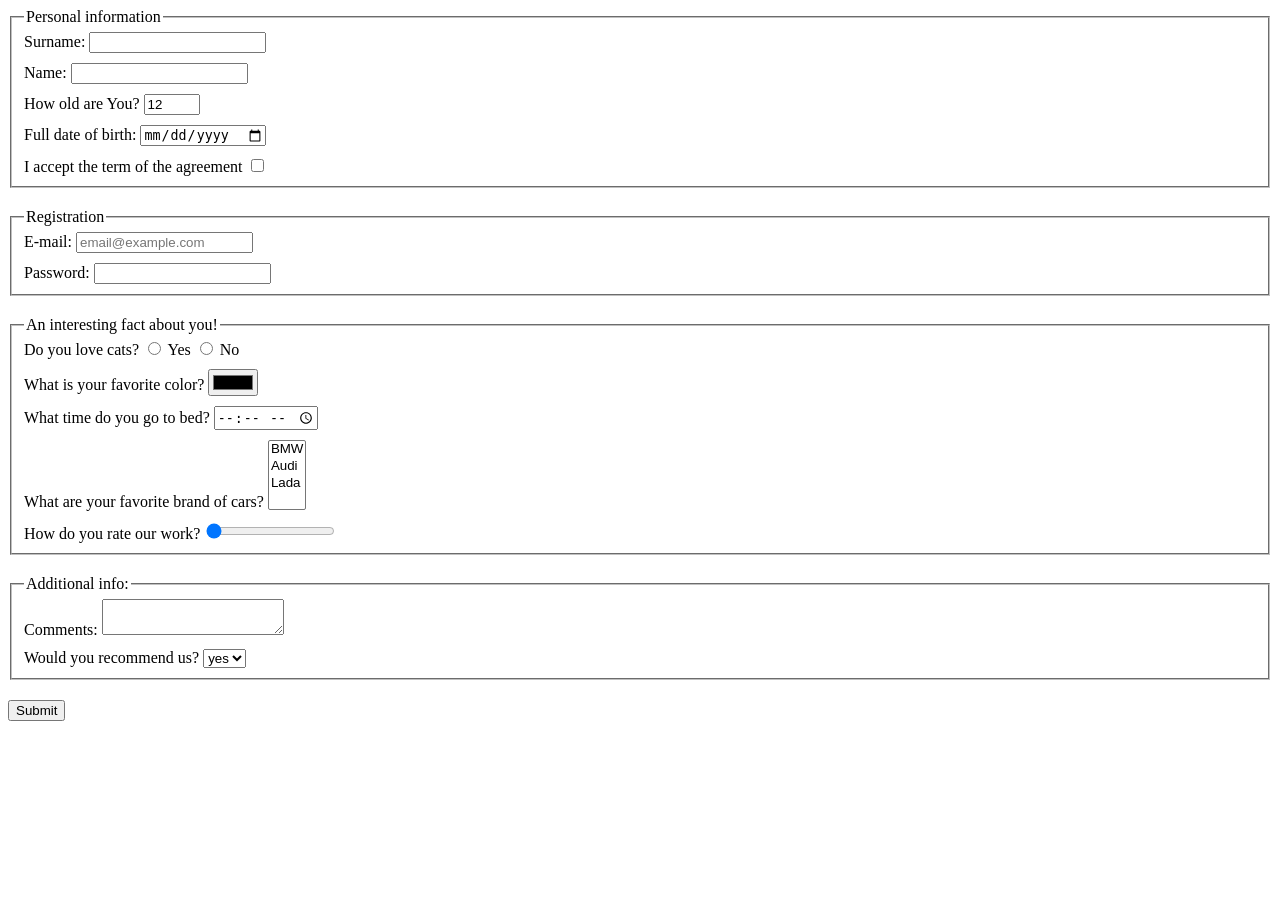
<file: index.html>
<!doctype html><html lang="en"><head><meta charset="UTF-8"><meta name="viewport" content="width=device-width, user-scalable=no, initial-scale=1.0, maximum-scale=1.0, minimum-scale=1.0"><meta http-equiv="X-UA-Compatible" content="ie=edge"><title>HTML Form</title><link rel="stylesheet" href="style.249ccd4a.css"></head><body> <form action="https://mate-academy-form-lesson.herokuapp.com/create-application" method="post" autocomplete="off"> <fieldset class="fieldset"> <legend>Personal information</legend> <label class="fieldset__label" for="surname"> Surname: <input type="text" id="surname" name="surname" required> </label> <label class="fieldset__label" for="name"> Name: <input type="text" id="name" name="name" required> </label> <label class="fieldset__label" for="age"> How old are You? <input type="number" id="age" name="age" value="12" min="1" max="100" required> </label> <label class="fieldset__label" for="birth"> Full date of birth: <input type="date" id="birth" name="birth" required> </label> <label class="fieldset__label" for="term"> I accept the term of the agreement <input type="checkbox" id="term" name="term" required> </label> </fieldset> <fieldset class="fieldset"> <legend>Registration</legend> <label class="fieldset__label" for="email"> E-mail: <input type="email" id="email" name="email" placeholder="email@example.com" autocomplete="" required> </label> <label class="fieldset__label" for="password"> Password: <input type="password" id="password" name="password" minlength="6" maxlength="32" required> </label> </fieldset> <fieldset class="fieldset"> <legend>An interesting fact about you!</legend> <label class="fieldset__label" for="yes-radio-cats"> Do you love cats? <label for="yes-radio-cats"> <input type="radio" id="yes-radio-cats" name="cats" value="yes"> Yes </label> <label for="no-radio-cats"> <input type="radio" id="no-radio-cats" name="cats" value="no"> No </label> </label> <label class="fieldset__label" for="color"> What is your favorite color? <input type="color" id="color" name="color"> </label> <label class="fieldset__label" for="sleep-time"> What time do you go to bed? <input type="time" id="sleep-time" name="sleep-time"> </label> <label class="fieldset__label" for="cars"> What are your favorite brand of cars? <select name="cars" id="cars" size="4" multiple> <option value="bmw">BMW</option> <option value="audi">Audi</option> <option value="lada">Lada</option> </select> </label> <label class="fieldset__label" for="rate"> How do you rate our work? <input type="range" id="rate" name="rate" value="0"> </label> </fieldset> <fieldset class="fieldset"> <legend>Additional info:</legend> <label class="fieldset__label" for="comments"> Comments: <textarea id="comments" name="comments"></textarea> </label> <label class="fieldset__label" for="recommendation"> Would you recommend us? <select id="recommendation" name="recommendation"> <option value="yes">yes</option> <option value="no">no</option> </select> </label> </fieldset> <button type="submit" form="onSubmit()" name="submit"> Submit </button> </form> <script type="text/javascript" src="main.e97352c4.js"></script> </body></html>
</file>
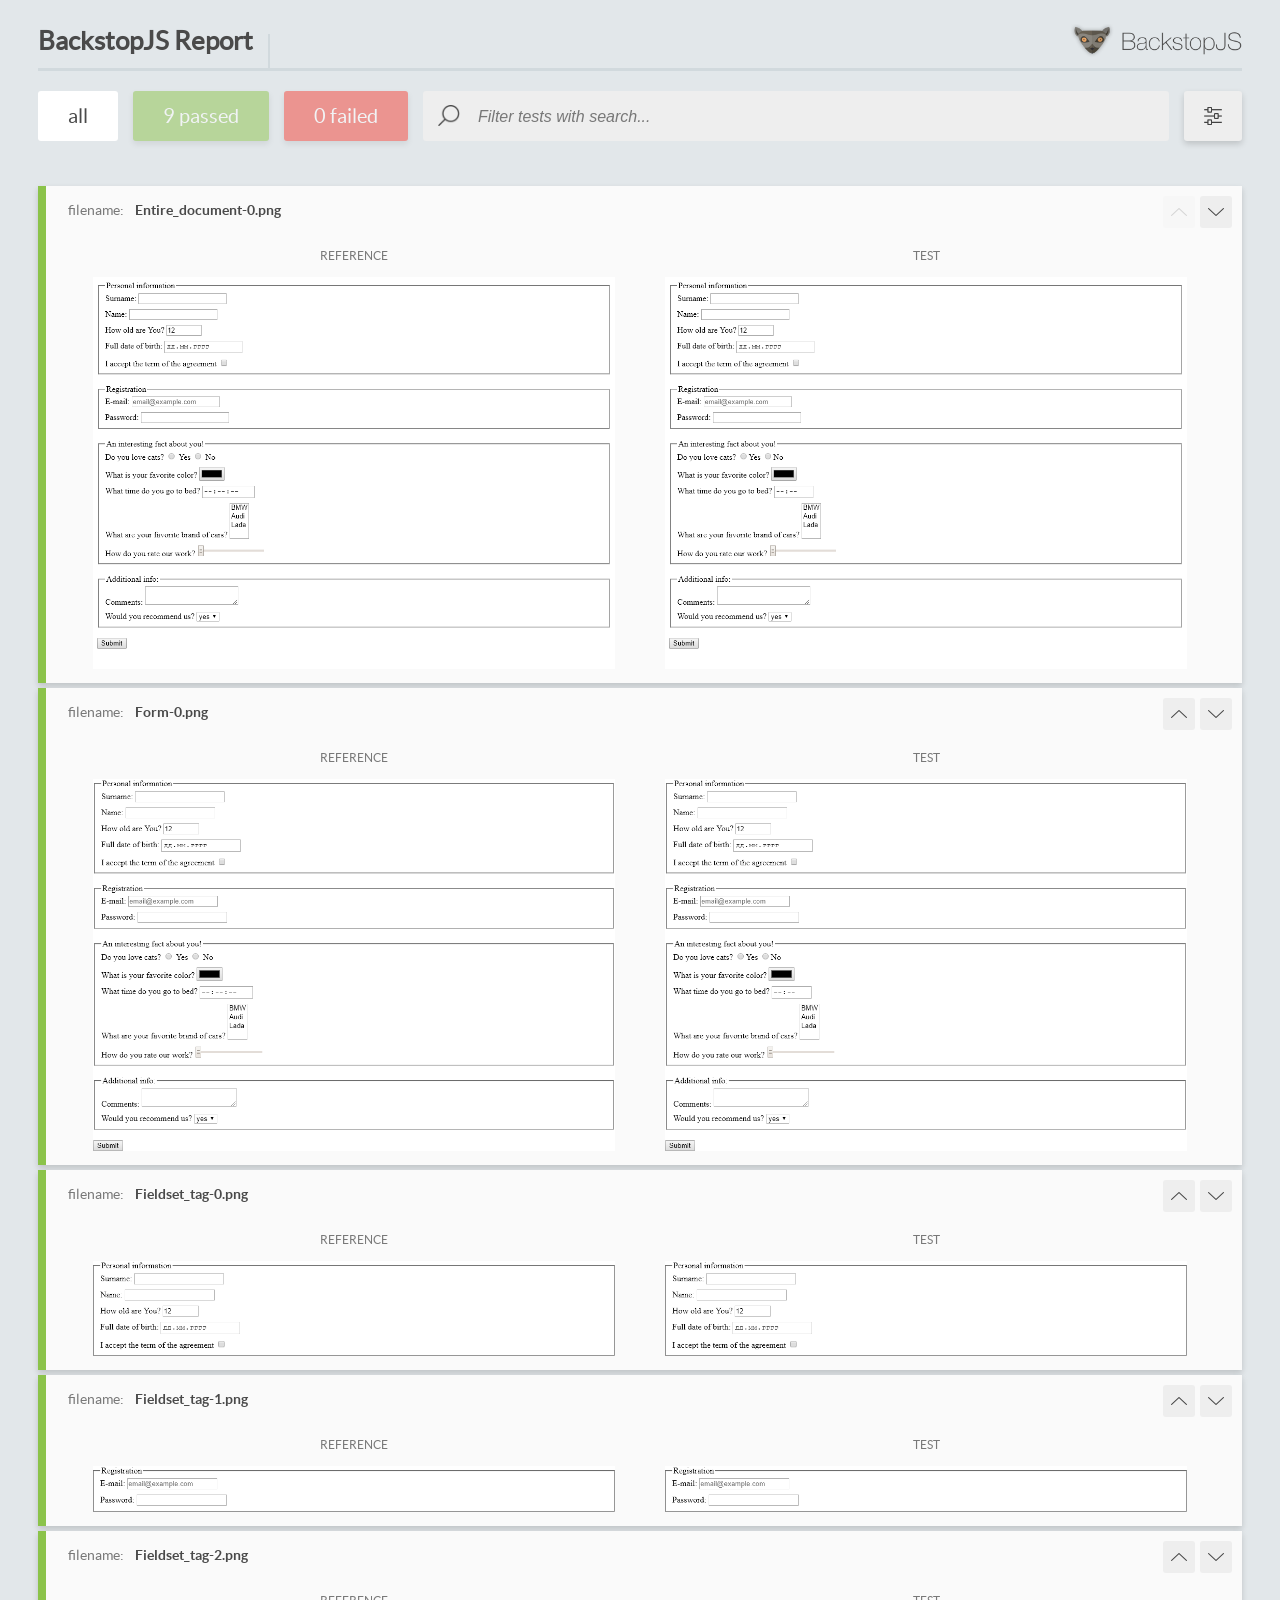
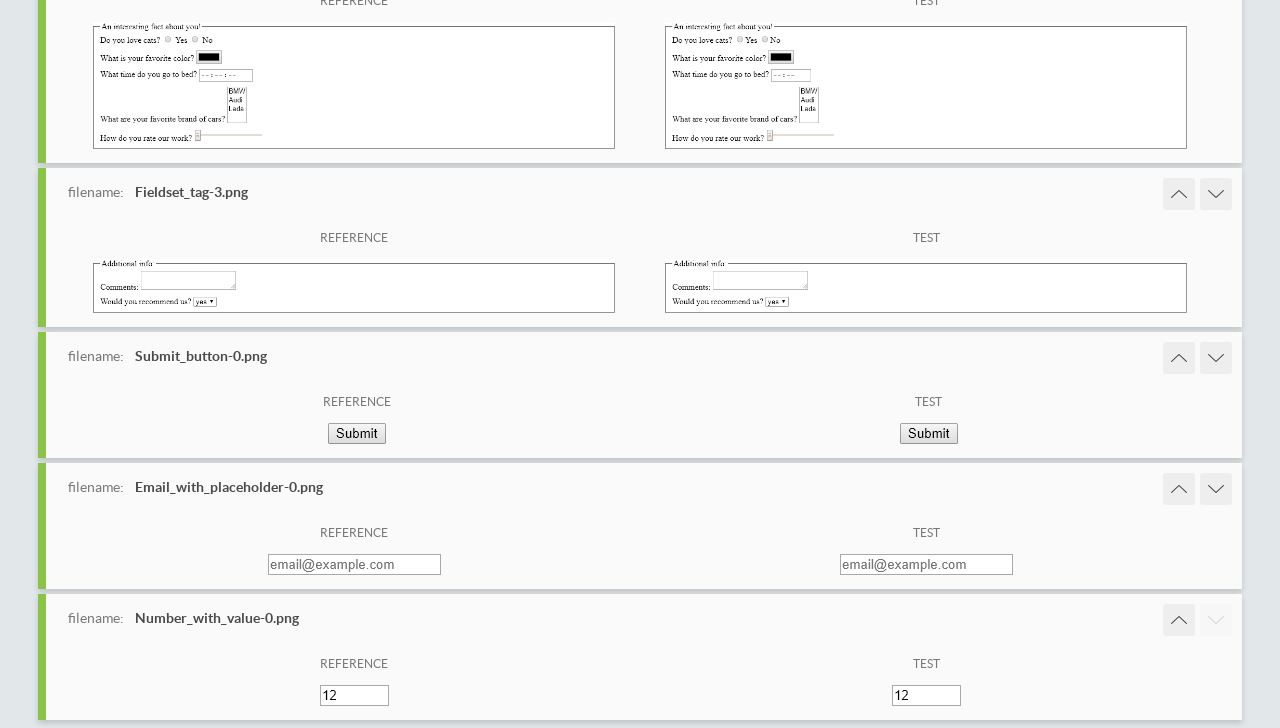
<file: report/html_report/index.html>
<!DOCTYPE html>
<html>
  <head>
    <meta charset="utf-8">
    <title>BackstopJS Report</title>

    <style>
      @font-face {
          font-family: 'latoregular';
          src: url('./assets/fonts/lato-regular-webfont.woff2') format('woff2'),
              url('./assets/fonts/lato-regular-webfont.woff') format('woff');
          font-weight: 400;
          font-style: normal;
      }
      @font-face {
          font-family: 'latobold';
          src: url('./assets/fonts/lato-bold-webfont.woff2') format('woff2'),
              url('./assets/fonts/lato-bold-webfont.woff') format('woff');
          font-weight: 700;
          font-style: normal;
      }

      .ReactModal__Body--open {
          overflow: hidden;
      }
      .ReactModal__Body--open .header {
        display: none;
      }

    </style>
  </head>
  <body style="background-color: #E2E7EA">
    <div id="root">

    </div>
    <script type="text/javascript">
      function report (report) { // eslint-disable-line no-unused-vars
        window.tests = report;
      }
    </script>
    <script type="text/javascript" src="config.js"></script>
    <script type="text/javascript" src="index_bundle.js"></script>
  </body>
</html>
</file>
<file: style.249ccd4a.css>
.fieldset{margin-bottom:20px}.fieldset__label:not(:last-child){margin-bottom:10px;display:block}
/*# sourceMappingURL=style.249ccd4a.css.map */
</file>
